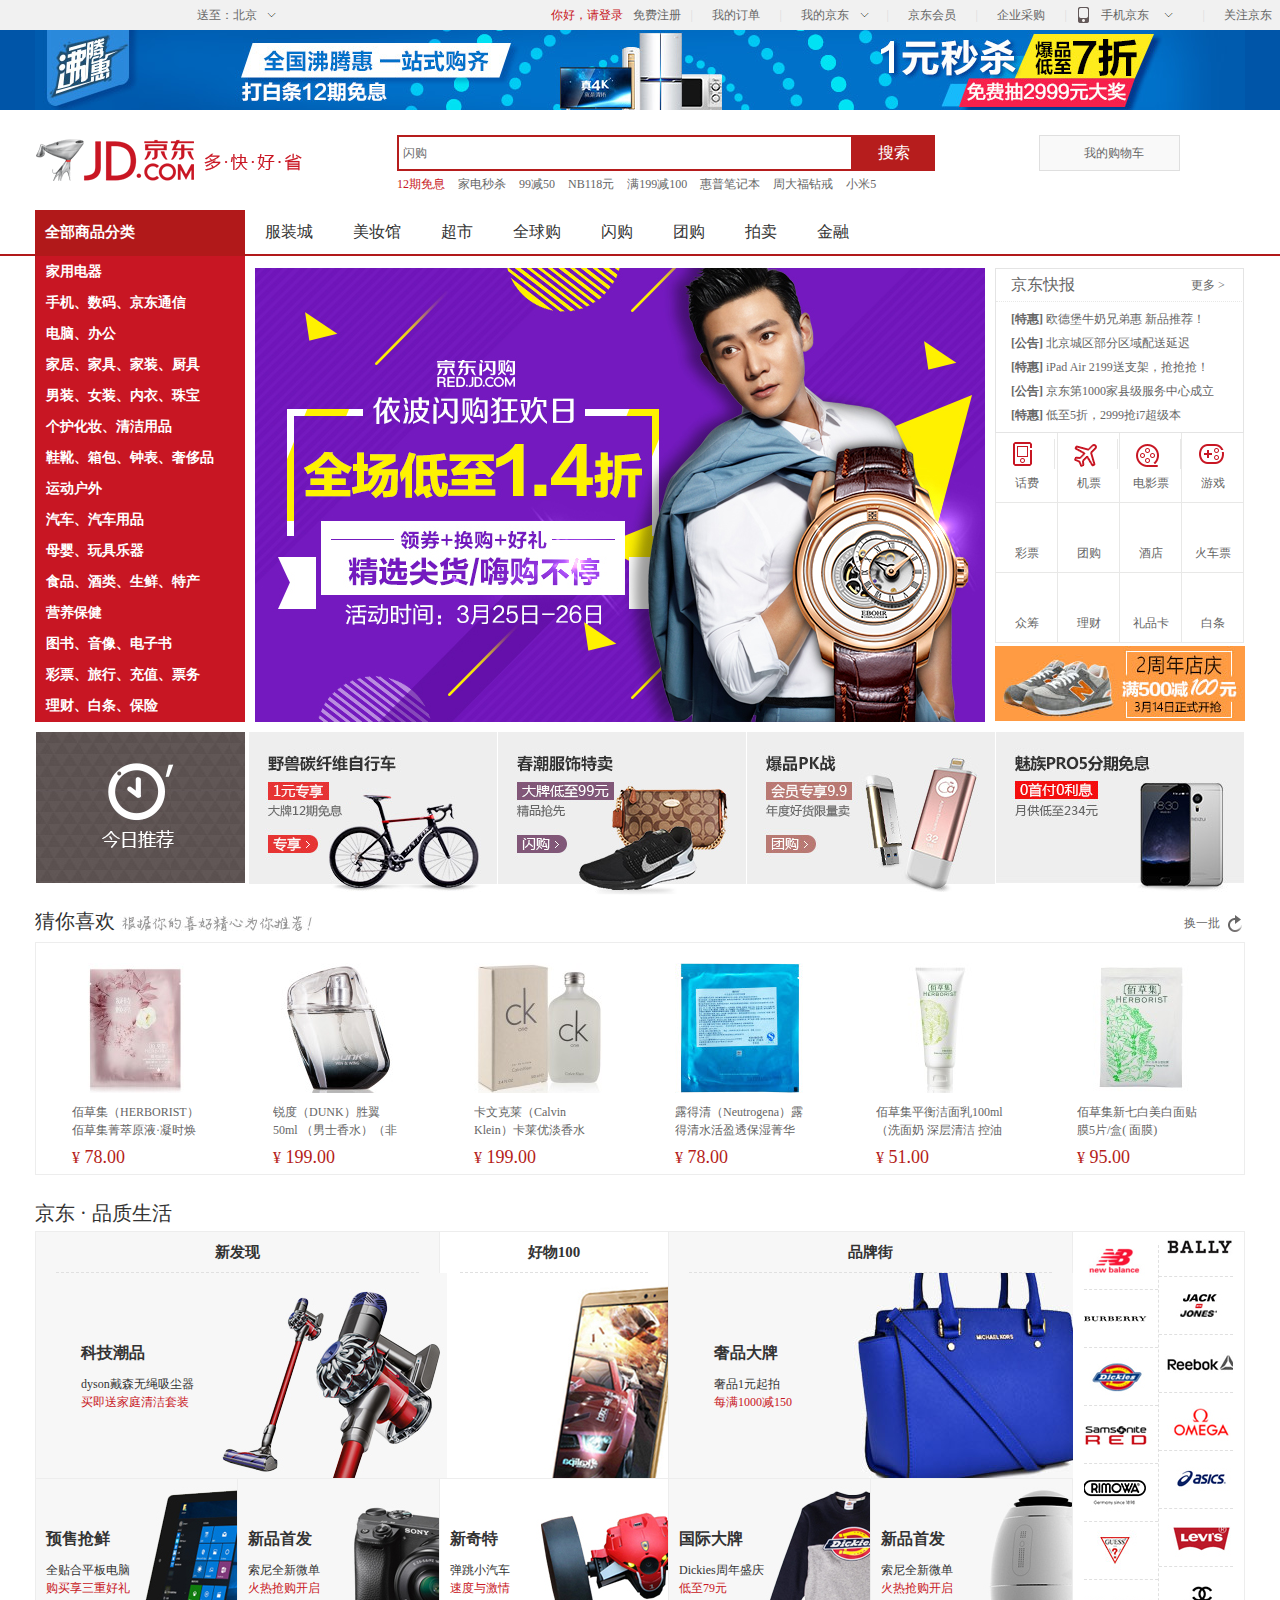
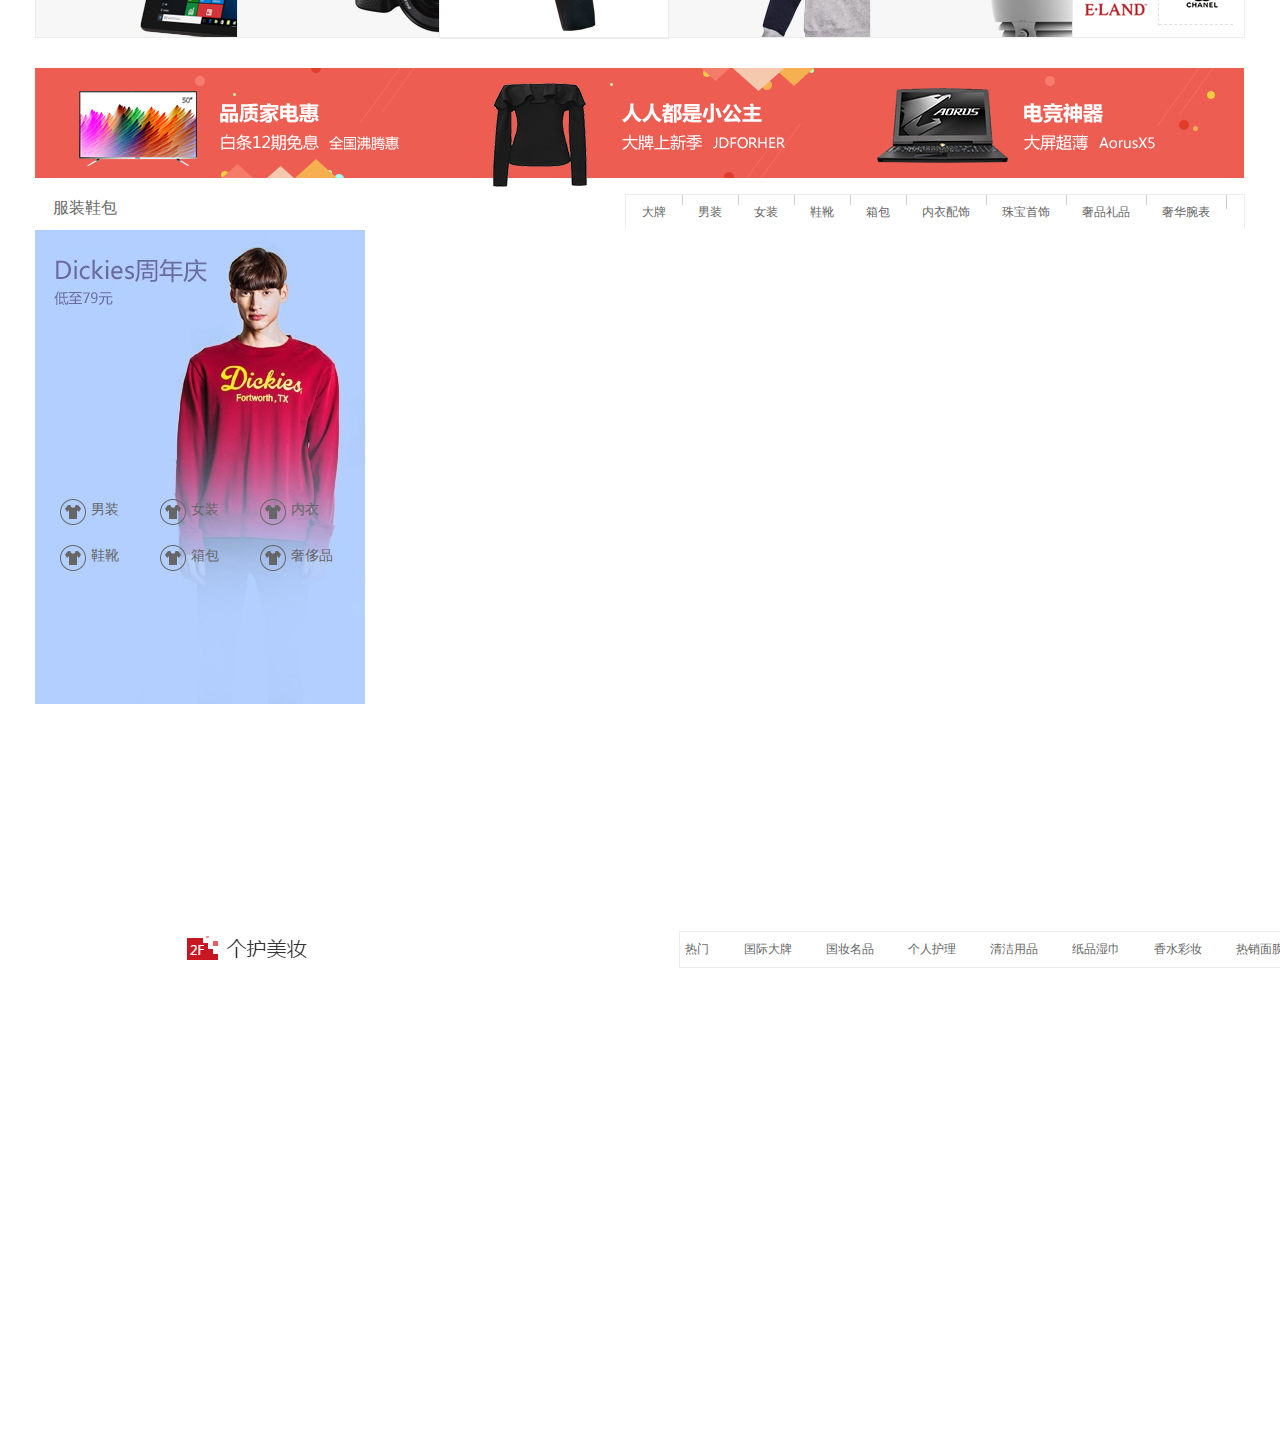
<file: index.html>
<!DOCTYPE html>
<html lang="en">
<head>
	<meta charset="UTF-8">
	<title>京东商城</title>
	 <meta http-equiv="Content-Type" content="text/html; charset=UTF-8"/>
	 <link rel ="stylesheet" href="./css/index.css">
</head>
<body>
<!-- 页头 开始 -->
   <div class="yetou">
	<div class="yetou_1">
		<div class="songzhi">
		<span>送至：北京</span>	<img src="./image/jiantou.png"/>
        </div>
        <div class="denglu">
        	<div class="zhuce">
        		<h1><a href="javascript:login()">你好，请登录</a></h1><h2><a href="javascript:regist()">免费注册</a></h2>
        	</div>
        	<div class="shu">|</div>
        	<div class="dingdan"><a href="http://order.jd.com/center/list.action">我的订单</a></div>
            <div class="shu1">|</div>
            <div class="wodejin"><a href="http://order.jd.com/center/list.action">我的京东</a><img src="./image/jiantou.png"/></div>
            <div class="shu1">|</div>
            <div class="dingdan"><a href="http://order.jd.com/center/list.action">京东会员</a></div>
            <div class="shu1">|</div>
            <div class="dingdan"><a href="http://order.jd.com/center/list.action">企业采购</a></div>
            <div class="shu1">|</div>
             <div class="shoujin"><a href="http://order.jd.com/center/list.action">手机京东</a><img src="./image/jiantou.png"/></div>
            <div class="shu1">|</div>
            <div class="wodejin"><a href="http://order.jd.com/center/list.action">关注京东</a><img src="./image/jiantou.png"/></div>
            <div class="shu1">|</div>
            <div class="wangzhan"><a href="http://order.jd.com/center/list.action">网站导航</a><img src="./image/jiantou.png"/></div>
                    </div>
   </div>
 </div>
	<!-- 页头 结束 -->



	<div id="db"></div>
	<div id="dbb">
		<div class="dbb_img">
			<a href="javascript:;">
				<img src="./image/56e2947aNfaa8f8b7.jpg">
			</a>
		</div>
	</div>
	<div id="bbb">
		<div class="wz">
			<div class="wzlf">
					<a href="//www.jd.com/">
						<img src="./image/logo-201305.png">
					</a>
			</div>
			<div class="wzzb">
				<form method="post"action="index.html">
					<input id="text" type="text" value="闪购"name="user"maxlength="35">
					<input id="button" type="button" value="搜索"name="user"maxlength="35">
				</form>
			</div>
			<div class="wzri">
				<div class="cw-icon">
					<a href="javascript:;">我的购物车</a>
				</div>
			</div>
			<div class="wzzbx">
				<a class="wzzbxwbys" id="wbyshong"href="javascript:;">12期免息</a>
				<a class="wzzbxwbys"href="javascript:;">家电秒杀</a>
				<a class="wzzbxwbys"href="javascript:;">99减50</a>
				<a class="wzzbxwbys"href="javascript:;">NB118元</a>
				<a class="wzzbxwbys"href="javascript:;">满199减100</a>
				<a class="wzzbxwbys"href="javascript:;">惠普笔记本</a>
				<a class="wzzbxwbys"href="javascript:;">周大福钻戒</a>
				<a class="wzzbxwbys"href="javascript:;">小米5</a>
			</div>
		</div>
	</div>
	<div id="dbbb">
		<div class="dbbbz">
			<div class="dbbbzlf">
				<a href="http://www.jd.com/allSort.aspx">全部商品分类</a>
			</div>
			<div class="dbbbzzj">
				<ul id="navitems-group1">
				<li><a href="http://channel.jd.com/fashion.html">服装城</a></li>
				<li><a href="http://channel.jd.com/fashion.html">美妆馆</a></li>
				<li><a href="http://channel.jd.com/fashion.html">超市</a></li>
				<li><a href="http://channel.jd.com/fashion.html">全球购</a></li>
				</ul>
				<ul id="navitems-group2">
				<li><a href="http://channel.jd.com/fashion.html">闪购</a></li>
				<li><a href="http://channel.jd.com/fashion.html">团购</a></li>
				<li><a href="http://channel.jd.com/fashion.html">拍卖</a></li>
				<li><a href="http://channel.jd.com/fashion.html">金融</a></li>
				</ul>
			</div>
		</div>
	</div>
	<div id="banner">
	        <div id="bannerz">
		<div class="bannerlf">
			<div class="item fore1">
				<h3>
					<a href="javascript:;">家用电器</a>
				</h3>	
			</div>
			<div class="item fore2"><h3><a href="javascript:;">手机、数码、京东通信</a></h3></div>
			<div class="item fore3"><h3><a href="javascript:;">电脑、办公</a></h3></div>
			<div class="item fore4"><h3><a href="javascript:;">家居、家具、家装、厨具</a></h3></div>
			<div class="item fore5"><h3><a href="javascript:;">男装、女装、内衣、珠宝</a></h3></div>
			<div class="item fore6"><h3><a href="javascript:;">个护化妆、清洁用品</a></h3></div>
			<div class="item fore7"><h3><a href="javascript:;">鞋靴、箱包、钟表、奢侈品</a></h3></div>
			<div class="item fore8"><h3><a href="javascript:;">运动户外</a></h3></div>
			<div class="item fore9"><h3><a href="javascript:;">汽车、汽车用品</a></h3></div>
			<div class="item fore10"><h3><a href="javascript:;">母婴、玩具乐器</a></h3></div>
			<div class="item fore11"><h3><a href="javascript:;">食品、酒类、生鲜、特产</a></h3></div>
			<div class="item fore12"><h3><a href="javascript:;">营养保健</a></h3></div>
			<div class="item fore13"><h3><a href="javascript:;">图书、音像、电子书</a></h3></div>
			<div class="item fore14"><h3><a href="javascript:;">彩票、旅行、充值、票务</a></h3></div>
			<div class="item fore15"><h3><a href="javascript:;">理财、白条、保险</a></h3></div>
		</div>
		<div class="bannerzj">
			<a href="javascript:;">
				<img data-lazy-img="done" width="730" height="454" alt="" src="./image/b1.jpg">
			</a>
		</div>
		<div class="bannerri">
			<div id="bannerri-top">
				<div class="mt">
					<h2>京东快报</h2>
					<div id="extra">
						<a target="_blank" href="http://www.jd.com/moreSubject.aspx" clstag="h|keycount|2015|09a">更多 >
						</a>
					</div>
				</div>
				<div class="mc">
					<ul>
						<li>
							<a href="javascript:;">
								<span>[特惠]</span>
								欧德堡牛奶兄弟惠 新品推荐！
							</a>
						</li>
						<li>
							<a href="javascript:;">
								<span>[公告]</span>
								北京城区部分区域配送延迟
							</a>
						</li>
						<li>
							<a href="javascript:;">
								<span>[特惠]</span>
								iPad Air 2199送支架，抢抢抢！
							</a>
						</li>
						<li>
							<a href="javascript:;">
								<span>[公告]</span>
								京东第1000家县级服务中心成立
							</a>
						</li>
						<li>
							<a href="javascript:;">
								<span>[特惠]</span>
								低至5折，2999抢i7超级本
							</a>
						</li>
					</ul>
				</div>
			</div>
			<div class="bannerri-cen">
				<a class="key" id="key1" href="javascript">
					<div class="cl_left" id="cl_left1"></div>
					<span>话费</span>
				</a>
				<a class="key"  href="javascript">
					<div class="cl_left" id="cl_left2"></div>
					<span>机票</span>
				</a>
				<a class="key"  href="javascript">
					<div class="cl_left" id="cl_left1"></div>
					<span>电影票</span>
				</a>
				<a class="key"  href="javascript">
					<div class="cl_left" id="cl_left1"></div>
					<span>游戏</span>
				</a>
				<a class="key"  id="key1" href="javascript">
					<div class="cl_left" id="cl_left1"></div>
					<span>彩票</span>
				</a>
				<a class="key"  href="javascript">
					<div class="cl_left" id="cl_left1"></div>
					<span>团购</span>
				</a>
				<a class="key"  href="javascript">
					<div class="cl_left" id="cl_left1"></div>
					<span>酒店</span>
				</a>
				<a class="key"  href="javascript">
					<div class="cl_left" id="cl_left1"></div>
					<span>火车票</span>
				</a>
				<a class="key" id="key1" href="javascript">
					<div class="cl_left" id="cl_left1"></div>
					<span>众筹</span>
				</a>
				<a class="key"  href="javascript">
					<div class="cl_left" id="cl_left1"></div>
					<span>理财</span>
				</a>
				<a class="key"  href="javascript">
					<div class="cl_left" id="cl_left1"></div>
					<span>礼品卡</span>
				</a>
				<a class="key"  href="javascript">
					<div class="cl_left" id="cl_left1"></div>
					<span>白条</span>
				</a>

			</div>
			<div class="bannerri-but">
				<a href="javascript:;">
					<img src="./image/56e239d3N2fb8b2ff.jpg">
				</a>
			</div>
		</div>
	       </div>
	</div>
	<div class="jrtj">
			<div id="jrtjs">
				<div class="jrtjslf">
					<div class="jrtjslf1">
						
					</div>
				</div>
				<div class="jrtjsri">
					<ul>
						<li id="jrtjsri1"><a href="javascript:;"><img src="./image/56e25e40N1de0d290.jpg"</a></li>
						<li id="jrtjsri1"><a href="javascript:;"><img src="./image/56cfbd22N594d5347.jpg"</a></li>
						<li id="jrtjsri1"><a href="javascript:;"><img src="./image/56e27787N00d0b745.jpg"</a></li>
						<li id="jrtjsri1"><a href="javascript:;"><img src="./image/56e69ff6N51c52c35.jpg"</a></li>
					</ul>
				</div>
			</div>	
	</div>
	<div class="cnxh">
		<div id="cnxhzj">
			<div class="cnxhmt">
			<h2>猜你喜欢</h2>
			<a href="javascript:;" class="extraa" clstag="h|keycount|2015|12a">换一批</a>
		           </div>
		           <div class="cnxhmc">
		           	<div class="spacer">
		           		<i></i>
		           	</div>
		           <ul>
		           	<li class="fore1">
		           		<div class="p-img">
		           			<a href="javascript:;">
		           				<img src="./image/556edc31N01e6dbe9.jpg" alt="">
		           			</a>
		           		</div>
		           		<div class="p-info">
		           			<div class="p-name">
		           				<a href="javascript:;">佰草集（HERBORIST）佰草集菁萃原液·凝时焕亮白芍面膜（试用装）</a>
		           			</div>
		           			<div class="p-price">
		           				<i>¥</i>
		           				78.00
		           			</div>
		           		</div>
		           	</li>
		           	<li class="fore2">
		           		<div class="p-img">
		           			<a href="javascript:;">
		           				<img src="./image/56df7c12N3abef859.jpg" alt="">
		           			</a>
		           		</div>
		           		<div class="p-info">
		           			<div class="p-name">
		           				<a href="javascript:;">锐度（DUNK）胜翼 50ml （男士香水）（非常规商品）</a>
		           			</div>
		           			<div class="p-price">
		           				<i>¥</i>
		           				199.00
		           			</div>
		           		</div>
		           	</li>
		           	<li class="fore3">
		           		<div class="p-img">
		           			<a href="javascript:;">
		           				<img src="./image/54f52ed0N7fd50769.jpg" alt="">
		           			</a>
		           		</div>
		           		<div class="p-info">
		           			<div class="p-name">
		           				<a href="javascript:;">卡文克莱（Calvin Klein）卡莱优淡香水 100ml（又名：CK Calvin Klein 卡尔文克雷恩卡莱优淡香水 100ml）</a>
		           			</div>
		           			<div class="p-price">
		           				<i>¥</i>
		           				199.00
		           			</div>
		           		</div>
		           	</li>
		           	<li class="fore4">
		           		<div class="p-img">
		           			<a href="javascript:;">
		           				<img src="./image/56af055eNdc1cc241.jpg" alt="">
		           			</a>
		           		</div>
		           		<div class="p-info">
		           			<div class="p-name">
		           				<a href="javascript:;">露得清（Neutrogena）露得清水活盈透保湿菁华面膜1片</a>
		           			</div>
		           			<div class="p-price">
		           				<i>¥</i>
		           				78.00
		           			</div>
		           		</div>
		           	</li>
		           	<li class="fore5">
		           		<div class="p-img">
		           			<a href="javascript:;;">
		           				<img src="./image/5567d674Ne35ecf9e.jpg" alt="">
		           			</a>
		           		</div>
		           		<div class="p-info">
		           			<div class="p-name">
		           				<a href="javascript:;">佰草集平衡洁面乳100ml（洗面奶 深层清洁 控油 补水）</a>
		           			</div>
		           			<div class="p-price">
		           				<i>¥</i>
		           				51.00
		           			</div>
		           		</div>
		           	</li>
		           	<li class="fore6">
		           		<div class="p-img">
		           			<a href="javascript:;">
		           				<img src="./image/550fdc6dNeb9237c7.jpg" alt="">
		           			</a>
		           		</div>
		           		<div class="p-info">
		           			<div class="p-name">
		           				<a href="javascript:;">佰草集新七白美白面贴膜5片/盒( 面膜)</a>
		           			</div>
		           			<div class="p-price">
		           				<i>¥</i>
		           				95.00
		           			</div>
		           		</div>
		           	</li>
		           </ul>
                                 </div>
		</div>
	</div>
	<div class="jdpzsh">
		<div class="jdpzshzj">
			<h2>京东 · 品质生活</h2>
			<div class="hs-content">
				<div class="has-col1">
					<a class="has-item" href="javascript:;">
						<p class="area-tit">新发现</p>
						<div class="sub-tit">
							<p class="tit">科技潮品</p>
							<p class="desc">dyson戴森无绳吸尘器</p>
							<p class="promotion">买即送家庭清洁套装</p>
						</div>
						<img src="./image/56e673d7N347495b1.jpg">
					</a>
					<a class="has-item-small" href="javascript:;">
					       <div class="sub-tit1">		                   
					           <p class="tit">预售抢鲜</p>
					           <p class="desc">全贴合平板电脑</p>
					           <p class="promotion">购买享三重好礼</p>
					       </div>
					       <img src="./image/56e680dfN1039394c.jpg">
					</a>
					<a class="has-item-small"href="javascript:;">
				                  <div class="sub-tit1">
						<p class="tit">新品首发</p>
						<p class="desc">索尼全新微单</p>
						<p class="promotion">火热抢购开启</p>
					      </div>
			                             <img src="./image/56e765dbN23847ad3.jpg">
					</a>
				</div>
				<div class="has-col2">
					<a class="has-item1" href="javascript:;">
						<p class="area-tit">好物100</p>
						<!-- <div class="sub-tit2">
							<p class="tit">品质好货</p>
							<p class="desc">华为Mate8抢购中</p>
							<p class="promotion">好评率98.7%</p>
						</div> -->
						<img src="./image/56e67d69Ne4667548.jpg">
					</a>
					<a class="has-item2"href="javascript:;">
						<div class="sub-tit1">
						<p class="tit">新奇特</p>
						<p class="desc">弹跳小汽车</p>
						<p class="promotion">速度与激情</p>
					           </div>
					           <img src="./image/56e68f87N4c02e674.jpg">
					</a>
				</div>
				<div class="has-col3">
					<a class="has-item" href="javascript:;">
						<p class="area-tit">品牌街</p>
						<div class="sub-tit">
							<p class="tit">奢品大牌</p>
							<p class="desc">奢品1元起拍</p>
							<p class="promotion">每满1000减150</p>
						</div>
						<img src="./image/56e777bcN5293fe51.jpg">
					</a>
					<a class="has-item-small" href="javascript:;">
					       <div class="sub-tit1">		                   
					           <p class="tit">国际大牌</p>
					           <p class="desc">Dickies周年盛庆</p>
					           <p class="promotion">低至79元</p>
					       </div>
					       <img src="./image/56e23e79Nd23aa5cd.jpg">
					</a>
					<a class="has-item-small"href="javascript:;">
				                  <div class="sub-tit1">
						<p class="tit">新品首发</p>
						<p class="desc">索尼全新微单</p>
						<p class="promotion">火热抢购开启</p>
					      </div>
			                             <img src="./image/56e0e223N1f2e285f.jpg">
					</a>
				</div>
				<div class="hs-brands">
					<div class="brands-left">
						<ul>
							<li>
								<a href="javascript:;">
									<img src="./image/56e23baaN04d31d3e.jpg">
								</a>
							</li>
							<li>
								<a href="javascript:;">
									<img src="./image/56de6b3fNe5323b78.jpg">
								</a>
							</li>
							<li>
								<a href="javascript:;">
									<img src="./image/56e23b00Nb0ea4e36.jpg">
								</a>
							</li>
							<li>
								<a href="javascript:;">
									<img src="./image/56e23b8fNfbdaa1c7.jpg">
								</a>
							</li>
							<li>
								<a href="javascript:;">
									<img src="./image/56e76f6dN9fe4d402.jpg">
								</a>
							</li>
							<li>
								<a href="javascript:;">
									<img src="./image/56e23b19N86be2541.jpg">
								</a>
							</li>
							<li>
								<a href="javascript:;">
									<img src="./image/56e23b51N2228505b.jpg">
								</a>
							</li>

							
						</ul>
					</div>
					<div class="brands-right">
						<ul>
							<li>
								<a href="javascript:;">
									<img src="./image/56cad981N823d9db6.jpg">
								</a>
							</li>
							<li>
								<a href="javascript:;">
									<img src="./image/56e26bf8N22d88d06.jpg">
								</a>
							</li>
							<li>
								<a href="javascript:;">
									<img src="./image/56c6e95dN1b78b7e9.jpg">
								</a>
							</li>
							<li>
								<a href="javascript:;">
									<img src="./image/56e23b5eNc9ab8875.jpg">
								</a>
							</li>
							<li>
								<a href="javascript:;">
									<img src="./image/56e23ae6N0795ab67.jpg">
								</a>
							</li>
							<li>
								<a href="javascript:;">
									<img src="./image/56e23b73N0185c4ac.jpg">
								</a>
							</li>
							<li>
								<a href="javascript:;">
									<img src="./image/56de7167N1c744ff6.jpg">
								</a>
							</li>							
						</ul>
						
					</div>
					
				</div>
			</div>
		</div>
	</div>
	<div class="floor-banner-1">
		<a href="javascript:;">
			<img src="./image/56e25a6bN020908e8.jpg">
			<img src="./image/56e25aa1Nf540b419.jpg">
			<img src="./image/56e25b0cNf29ba3b1.jpg">
		</a>
	</div>	
	<div class="f1">
		<div id="f1zj">
			<div class="f1mt">
				<h2>
					<i>1F</i>
					服装鞋包
				</h2>
				<ul>
					<li><a href="javascript:;">大牌</a><span></span></li>
					<li><a href="javascript:;">男装</a><span></span></li>
					<li><a href="javascript:;">女装</a><span></span></li>
					<li><a href="javascript:;">鞋靴</a><span></span></li>
					<li><a href="javascript:;">箱包</a><span></span></li>
					<li><a href="javascript:;">内衣配饰</a><span></span></li>
					<li><a href="javascript:;">珠宝首饰</a><span></span></li>
					<li><a href="javascript:;">奢品礼品</a><span></span></li>
					<li><a href="javascript:;">奢华腕表</a><span></span></li>
				</ul>
			</div>
			<div class="f1mc">
				<div class="side">
					<div class="side-inner">
						<div class="banner">
							<a href="#">
								<img src="./image/56e8b415N23afd262.jpg" alt="">
							</a>
						</div>
						<ul>
							<li><a target="_blank" href="http://channel.jd.com/1315-1342.html">
							<i class="icon"></i>
							<span>男装</span>
						            </a></li>
							<li><a target="_blank" href="http://channel.jd.com/1315-1343.html">
							<i class="icon"></i>
							<span>女装</span>
						           </a></li>
							<li><a target="_blank" href="http://channel.jd.com/underwear.html">
							<i class="icon"></i>
							<span>内衣</span>
						            </a></li>
							<li><a target="_blank" href="http://channel.jd.com/shoes.html">
							<i class="icon"></i>
							<span>鞋靴</span>
						           </a></li>
							<li><a target="_blank" href="http://channel.jd.com/bag.html">
							<i class="icon"></i>
							<span>箱包</span>
						            </a></li>
							<li><a target="_blank" href="http://channel.jd.com/luxury.html">
							<i class="icon"></i>
							<span>奢侈品</span>
						</a></li>
						</ul>
						<ul class="words">
							<li class="fore1"></li>
							<li class="fore2"></li>
						</ul>
						<div class="side-extra">
							<a href="#">
							    <img width="328" height="157" src="./image/56e82c59N15cda0b7.jpg">
						            </a>
					            </div>
					</div>
				</div>
			</div>
		</div>
	</div>

	<!-- 2L 开始 -->
     <div class="erda">
     	<div class="gehu">
     		<img src="image/2gehu.png"/>
     	</div>
     	<div class="gehu1"><ul class="remen1">
     		<li class="remen_1"><a>热门</a></li>
     		<li><a>国际大牌</a></li>
     		<span>丨</span>
     		<li><a>国妆名品</a></li>
     		
     		<li><a>个人护理</a></li>
     		<li><a>清洁用品</a></li>
     		<li><a>纸品湿巾</a></li>
     		<li><a>香水彩妆</a></li>
     		<li><a>热销面膜</a></li>
     		<li><a>男士精品</a></li>
     	</ul></div>

     </div>


	<!-- 2L 结束 -->
	

</body>
</html>
</file>
<file: css/index.css>
@import url(public.css);
body{
	background:#fff;
}
*{
   font-size:12px;
   line-height: 150%;
   font-family: "微软雅黑","宋体","sans-serif";
   color:#666;
}

/*页头开始*/
.yetou{
	width:1583px ;
	height: 30px;
	background: #F1F1F1;
	float: left;

}
.yetou_1{
	width:1210px ;
	height: 30px;
	background: #F1F1F1;
	float: left;
	margin-left: 186.5px;
	line-height: 30px;
	color: #666;


}
.songzhi{
	width:97px ;
	height:30px ;
	background:#F1F1F1;
	float: left;
	padding-left: 10px;
	line-height: 30px; 
}

.songzhi img{
	margin-top: 10px;
	float: right;
	margin-right: 15px;
}
.denglu{
	width: 846px;
	height: 30px;
/*     background: blue;*/
	float: right;

}
.zhuce{
	width: 130px;
	height: 30px;
	/*background: red;*/
	float: left;

}
.zhuce h1{
	float: left;
	font-weight: normal;
		line-height: 30px; 

	
}
.zhuce h1 a{
	
	color: #C81623;
}
.zhuce h2{
	float: right;
	font-weight: normal;
		line-height: 30px; 

	/*margin-left: 10px;*/
}
.zhuce h2 a{
	color: #666;
}
.zhuce  h2 a:hover{
	color: #C81623;

}
.shu{
	width: 1px;
	height: 30px;
	margin-left: 10px;
	float: left;
	color: #ddd;
		line-height: 30px; 

	/*background: yellow;*/
}
.dingdan{
	width: 68px;
	height: 30px;
	/*background: yellow;*/
	float: left;
	padding-left: 20px;
		line-height: 30px; 

}
.dingdan a:hover{
	color: #C81623;

}
.shu1{
	width: 1px;
	height: 30px;
/*	margin-left: 10px;*/
	float: left;
	color: #ddd;
		line-height: 30px; 

}
.wodejin{
	width: 86px;
	height: 30px;
	/*background: yellow;*/
	float: left;
	padding-left: 20px;
		line-height: 30px; 

}
.wodejin a:hover{
	color: #C81623;

}
.wodejin img{
	margin-top: 10px;
	float: right;
	margin-right: 15px;
		line-height: 30px; 

}
.shoujin{
	width: 102px;
	height: 30px;
	float: left;
	background-image: url(../image/jd2015img.png);
	background-repeat: no-repeat;
	background-position: 10px 5px;
	padding-left: 35px;
		line-height: 30px; 

	/*background: red;*/
}
.shoujin a:hover{
	color: #C81623;
}
.shoujin img{
		margin-top: 10px;
	float: right;
	margin-right: 27px;
		line-height: 30px; 

	
}
.wangzhan {
	width:71px;
	height: 30px;
/*	background: yellow;*/
	float: left;
	padding-left: 15px;
		line-height: 30px; 

}
.wangzhan a:hover{
	color: #C81623;

}
.wangzhan img{
	margin-top: 10px;
	float: right;
	margin-right: 5px;
		line-height: 30px; 

}
/*页头结束*/
/*banner  start*/
#db{
	width: 100%;
	height: 30px;
	background: #F1F1F1;
	line-height: 30px;
}
#dbb{
	float: left;
	width:100%;
	height: 80px;
	margin-top:0px;
	margin-right: auto;
	margin-bottom: 0px;
	background: #0055A8;
}

.dbb_img{
	width: 1210px;
	height: 80px;
	margin: 0 auto;
}
#bbb{
	float: left;
	width:100%;
	height: 100px;
	margin-top:0px;
	margin-right: auto;
	margin-bottom: 0px;
}
.wz{
	width: 1210px;
	height: 100px;
	margin: 0 auto;
	line-height: 100px;
}
.wzlf{
	float: left;
	width: 362px;
	height: 60px;
	padding: 20px 0;

}   
.wzzb{
	float: left;
	width:538px;
	height: 40px;
	margin-top:25px;
}
#text{
	float: left;
	width: 444px;
	height: 24px;
	padding: 4px;
	border:2px solid #B61D1D;
	margin-bottom: 4px;
}
#button{
	width: 82px;
           height: 36px;
           border: none;
           background: #B61D1D;
           color: #fff;
           font-size: 16px;
           float: left;
           text-align: center; 
           font-family: 'microsoft yahei';
}
.wzri{
	float: right;
	width: 141px;
	height: 36px;
	margin-top: 25px;
	margin-right: 65px;
}
.cw-icon{
	width: 75px;
	height: 34px;
	line-height: 34px;
	padding: 0 28px 0 36px;
	border: 1px solid #DFDFDF;
	background: #F9F9F9;
	text-align: center;
}
.wzzbx{
	float: left;
	width:518px;
	height: 20px;
}
.wzzbx a{
	width: 38px;
	height: 20px;
	margin-right: 10px;
}
.wzzbxwbys{
	
}
#wbyshong{
	color:#C81623;
}
#dbbb{
	float: left;
	width:100%;
	height: 44px;
	line-height: 44px;
	border-bottom: 2px solid #B1191A;
	
}
.dbbbz{
	width: 1210px;
	height: 44px;
	line-height: 44px;
	margin: 0 auto;
}
.dbbbzlf{
	float: left;
	width: 210px;
	height: 44px;
	background: #B1191A;
}
.dbbbzlf a{
	width: 190px;
	height: 44px;
	padding: 0 10px;
	background: #B1191A;
	font-size: 15px;
	font-weight: bold;
	
	color: #fff;
	line-height: 44px;
       
}
.dbbbzzj{
	float: left;
	width: 624px;
	height: 44px;
}

#navitems-group1{
	float: left;
	width: 336px;
	height: 44px;
}
#navitems-group1 li{
	float: left;	
}
#navitems-group1 a{
	width: 48px;
	height: 44px;
	line-height: 44px;
	padding: 0 20px;
	font-size: 16px;
/*	font-weight: 400;*/
	/*font-family: 'microsoft yahei';*/
	color:#333;

}
#navitems-group2{
	float: left;
	width: 288px;
	height: 44px;
}
#navitems-group2 li{
	float: left;
}
#navitems-group2 a{
	width: 32px;
	height: 44px;
	line-height: 44px;
	padding: 0 20px;
	font-size: 16px;
	/*font-weight: 400;*/
	/*font-family: 'microsoft yahei';*/
	color:#333;
}
#navitems-group1 a:hover{
	color:#c81623
}
#navitems-group2 a:hover{
	color:#c81623
}
#banner{
	width: 100%;
	height: 466px;
	float: left;
}
#bannerz{
	width:1210px;
	height: 466px;
	margin: auto;
}
.bannerlf{
            width: 210px;
            height: 466px;
            float: left;
            background:#c81623;
}
.item{
	border-left:1px solid #b61d1d;
	height: 31px; 
}
.bannerlf h3 a{
	height:31px;
	padding: 0 10px;
	line-height: 31px;
	font-size: 14px;
	font-weight: bold;
}
#dd h3 a:hover{
	color:#C81623; 
	background:#f7f7f7;
}
.bannerlf .item a{
	color: #fff;
}
.dbbbzlf .item i{
	right: 14px;
	top:9px;
	width: 4px;
	height: 14px;
	line-height: 14px;
	font-size:9px;
	font-family: "consolas";
	font-weight: 400;
}
.bannerzj{
	width: 730px;
	height: 454px;
	float: left;
	margin: 12px 10px 0 10px;
}
.bannerzj a{
	display:block;
}
.bannerri{
	float: right;
	width: 250px;
	height: 454px;
	margin-top: 12px;
}
#bannerri-top{
	width: 247px;
	border: 1px solid #e4e4e4;
	height: 163px;
}
.mt{
	width: 218px;
	padding: 0 15px;
	border-bottom-width: 1px;
	border-bottom-color:#E8E8E7;
	border-bottom-style: dotted; 
	height: 32px;
	line-height: 32px;
}
#bannerri-top h2{
	float: left;
	width: 64px;
	height: 32px;
	line-height: 32px;
	font-size: 16px;
	font-weight: 400;
	color: #666;
	font-family: "microsoft yahei";
}
#extra{
	float: right;
	width: 38px;
	height: 32px;
	line-height: 32px;
}
#extra a{
	font-size: 12px;
	color: #666;
	font-family: "consolas";
}
#bannerri-top a:hover{
	color:#c81623;
}
#bannerri-top a:hover span{
            color:#c81623;
}
.mc{
	width: 233px;
	height: 120px;
	padding: 5px 0 0 15px;
}
.mc li{
	width: 233px;
	height: 24px;
	line-height: 24px;
	overflow: hidden;
}
#bannerri-top a{
	font-family: "宋体";
}
#bannerri-top span{
	font-weight: 600;
}
.bannerri-cen{
	width: 249px;
	height: 207px;
	border-top: 1px;
	background: url(../image/jipiao.png) no-repeat 15px 6px;
	/*background: url(../image/caipiao.png) no-repeat 15px 6px;*/
}
.key{
	width: 61px;
	height: 28px;
	padding-top: 41px;
	border-bottom-width: 1px;
            border-bottom-style: solid;
            border-bottom-color: #E8E8E7;
            border-right-width: 1px;
            border-right-style: solid;
            border-right-color: #E8E8E7;
	text-align: center;
	float: left;
	position: relative;
}
#key1{
            border-left: 1px;
            border-left-style: solid;
            border-left-color:#E8E8E7;
}
.cl_left{
	width: 25px;
	height: 25px;
	position: absolute;
	top:13px;
	right: 18px;
	
}
#cl_left2{
	background-position: 0px 0px;
}
.bannerri-but{
	float: left;
	width: 250px;
	height: 75px;
	margin-top: 3px;
}
.jrtj{
	float: left;
	width: 100%;
	height: 184px;
	line-height:184px;
}
#jrtjs{
	width: 1210px;
	height: 164px;
	line-height: 164px;	
	margin: 10px auto;
}
.jrtjslf{
	float: left;
	width: 210px;
	height: 151px;
	position: relative;
}
.jrtjslf1{
	float: left;
	width: 210px;
	height: 151px;
	background-image:url(../image/homebg.png);
	background-position: -212px -136px;
	background-repeat: no-repeat;
}
.jrtjsri{
	float: right;
	width: 1000px;
	height: 151px;
}
.jrtjsri li{
	float: right;
	width: 248px;
	height: 164px;
	overflow: hidden;
}
#jrtjsri1{
            margin-right: 1px;
}
.cnxh{
	float: left;
	width: 100%;
	height: 289px;
}
#cnxhzj{
	width: 1210px;
	height: 269px;
	margin: 20px auto;
	margin-top: 0;
}
.cnxhmt{
           height: 36px;
	width: 1210px;
	line-height:36px;
}
#cnxhzj .cnxhmt h2{
	width: 80px;
	height: 30px;
	padding-right: 228px;
           background: url(../image/homebg.png) 85px -91px no-repeat;
           float: left;
           display: inline;
           line-height: 30px;
           font-size: 20px;
           font-family: "microsoft yahei";
           font-weight: 400;
           color: #333;
}
#cnxhzj .cnxhmt .extraa{
	float:right;
	height: 18px;
	padding-right: 25px;
           margin-top: 8px;
           background: url(../image/homebg.png) -310px -5px no-repeat;
}
.cnxhmc{
           width: 1208px;
           height: 232px;
           border:1px solid #ededed;
           border-top: 0;
}
.spacer{
	width: 1208px;
	height: 1px;
	background: #ededed;
	position: relative;
}
#cnxhzj  i{
	width: 365px;
	height: 5px;
	overflow: hidden;
	background-image: url(../image/homebg.png);
           background-repeat: no-repeat;
	background-position: 0px 0px;
}
#cnxhzj  ul{
	width: 1208px;
	height: 210px;
	overflow: hidden;
	padding-top: 20px;
}
#cnxhzj li{
	float: left;
	width: 201px;
	height: 201px;
	overflow: hidden;
	padding-bottom: 15px;
}
.p-img{
	width: 201px;
	height: 130px;
	margin-bottom:10px; 
	text-align: center;
}
.p-info{
           width: 201px;
           height: 61px;
           line-height: 61px;
	border-left:none;
	padding: 0 36px; 
}
.p-name{
	width: 129px;
	height: 35px;
	height: 35px;
	margin-bottom: 6px;
	overflow: hidden;
}
.p-price{
	width: 129px;
	height: 18px;
	height: 18px;
	color: #b51d1a;
           font-size: 18px;
}
.p-price i{
	color: #b51d1a;
           font-size: 16px;
           font-style: normal;
}
.jdpzsh{
	float: left;
	width: 100%;
	height: 443px;
	margin-bottom:30px; 
}
.jdpzshzj{
	width: 1210px;
	height: 443px;
	margin: 0 auto;
	margin-bottom: 20px;
}
.jdpzshzj h2{
           font-family: "microsoft yahei";
           font-weight: 400;
           color: #333;
           width: 1210px;
           font-size: 20px;
           line-height: 36px;
}
.hs-content{
	width: 1208px;
	height: 405px;
	border: 1px solid #ededed;
}
.has-col1{
	float: left;
	width: 404px;
	height: 405px;
}
.has-col2{
	float: left;
	width: 229px;
	height: 405px;
}
.has-col3{
	float: left;
	width: 404px;
	height: 405px;
}
.has-item{
	float: left;
	width: 403px;
	height: 246px;
	border-bottom: 1px solid #ededed;
           border-right: 1px solid #ededed;
           position: relative;
           background: #f7f7f7;
}
.area-tit{
	font: 700 15px/40px 'Microsoft Yahei';
           color: #333;
           text-align: center;
           border-bottom: 1px dashed #e0e0e0;
           margin: 0 20px;
}
.sub-tit{
	position: absolute;
            left: 45px;
            top: 109px;
            color: #333;
           font-family: 'Microsoft Yahei';
           line-height: 1.2;
           z-index: 2;
}
.tit{
	 font-weight: 700;
            font-size: 16px;
            margin-bottom: 12px;
            color: #333;
}
.desc{
           color: #333;
           font-family: 'Microsoft Yahei';
           line-height: 1.2;
           margin-bottom: 4px;
}
.promotion{
	color: #c81623;
	font-family: 'Microsoft Yahei';
            line-height: 1.2;
}
.has-item-small{
	float: left;
	width: 201px;
	height: 159px;
	border-right: 1px solid #ededed;
	position: relative;
}
.sub-tit1{
	position: absolute;
            left: 10px;
            top: 48px;
            color: #333;
           font-family: 'Microsoft Yahei';
           line-height: 1.2;
           z-index: 2;
}
.has-item1{
	float: left;
	width: 228px;
	height: 246px;
	border-bottom: 1px solid #ededed;
           border-right: 1px solid #ededed;
}
.sub-tit2{
           position: relative;
	position: absolute;
            left: 10px;
            top: 109px;
            color: #333;
           font-family: 'Microsoft Yahei';
           line-height: 1.2;
           z-index: 2;
}
.has-item2{
	float: left;
	width: 228px;
	height: 159px;
	border-bottom: 1px solid #ededed;
           border-right: 1px solid #ededed;
           position: relative;
}
.hs-brands{
	float: left;
	width: 171px;
	height: 100%;
	overflow: hidden;
	background-color: #fff;
	position: relative;
}
.brands-left{
	float: left;
	width: 85px;
	height: 381px;
	border-right: 1px dashed #e0e0e0;
	margin-top: 13px;
}
.brands-left ul{
	margin-top: -13px;
	overflow: hidden;
}
.brands-left li{
            width: 74px;
            float: right;
	border-bottom: 1px dashed #e0e0e0;
}
.brands-left a{
	 top: 0;
            display: block;
            height: 57px;
            overflow: hidden
}
.brands-left img {
            float: right;
}
.brands-right{
	    display: block;
}
.brands-right ul{
	margin-top: -13px;
	overflow: hidden;
}
.brands-right li{
            width: 74px;
            float: left;
	border-bottom: 1px dashed #e0e0e0;
}
.brands-right a{
	 top: 0;
            display: block;
            height: 57px;
            overflow: hidden
}
.brands-right img {
            float: left;
}
.floor-banner-body{
	float: left;
	width: 100%;
	height: 140px;
           margin: 0 auto;
}
.floor-banner-1{
	width: 1210px;
	height: 110px;
	margin: 0 auto;
	margin-bottom: 30px;
	margin-top: 30px;


}
.floor-banner-1 img{
	float: left;
}
.f1{
	width: 100%;
	height: 737px;
	float: left;
}
#f1zj{
	width: 1210px;
	height: 670px;
	margin: 0 auto;

}
.f1mt{
           width: 1210px;
           height: 37px;
}
.f1mt h2{ 
	float: left;
	width: 120px;
	height: 30px;
	line-height: 30px;
	font-size: 16px;
	font-weight: 400;
	color: #666;
	font-family: "microsoft yahei";
}
.f1mt h2 i{
	font-size: 13px;
           color: #fff;
           text-align: center;
           font-style: normal;
}
.f1mt ul{
	float: right;
	width: 618px;
	height: 34px;
	 border: solid 1px #ededed;
            border-bottom: 0 none;
            height: 34px;
            line-height: 34px;
            margin-top: 1px;
}
.f1mt li{
	height: 34px;
	line-height: 34px;
	float: left;
	display: inline;
          position: relative;
}
.f1mt a{
	width: 23px;
	height: 34px;
	    border-left: solid 1px #fff;
    border-right: solid 1px #fff;
        background: #fff;
        padding:0 15px;
        font-size: 12px;
}
.f1mt span{
	width: 1px;
	height: 14px;
	    background: #ccc;
	    position: absolute;
	    top: 0px;
	    float: right;
}
.f1mc{
	width: 1210px;
	height: 633px;
	/*background: red;
*/}
.f1mc .side{
               float: left;
    width: 330px;
    overflow: hidden;
    font-family: "microsoft yahei";
    height: 633px;
}
.f1mc .side-inner{
	    width: 330px;
    background: #e5ebeb;
    overflow: hidden;
    height: 474px;
}
.f1mc ul{
	width: 305px;
	height: 92px;
	padding-left: 25px;
	float: left;
	margin-top: -221px;
	position: relative;
	
}
.f1mc li{
	width: 100px;
	height: 26px;
	padding-top: 10px;
	padding-bottom: 10px;
	float: left;

	
}
.f1mc a{
	float: left;
}
.f1mc i{
    
    float: left;
    height: 26px;
    overflow: hidden;
    line-height: 26px;
}
.f1mc .icon{
	width: 26px;
    margin-right: 5px;
	    background: url(../image/clothesicon.png) 0 0 no-repeat;
}
.f1mc span{
		color: #666;
	font-size: 14px;
}
.f1mc  a:hover{
	color:#c81623;
}
.side-extr{
	width: 328px;
    height: 158px;
    border: 1px solid #ededed;
    border-left: 1px solid #f7f5ee;
    border-top: 0;
    overflow: hidden;
    float: left;
}
/*2L 开始*/
.erda{
	width: 1210px;
	height: 511px;
	float: left;
	/*background: yellow;*/
	margin-left: 186.5px;

}
.gehu{
	width:1210px;
	height: 37px;
	float: left;
	/*background: red;
*/

}
.gehu img{
	float: left;
	margin-top:6px;
}
.gehu1{
	width:716px ;
	height: 35px;
	float: right;
	/*background: blue;*/
	margin-top: -36px;
	 border: 1px solid #ededed;

}
.renmen1{
	width: 716px;
	height: 34px;
    border: 1px solid #ededed;
   /* display: inline-block;*/
    float: right;
 
  
  
}
.remen1 li{
	width: 82px;
	height: 34px;
	color: #666;
    line-height: 150%;
	float: left;
	font-size: 12px;
	line-height: 34px;

}
.remen1 .remen_1{
	width: 59px;
	height: 34px;
	color: #666;
    line-height: 150%;
	float: left;
	font-size: 12px;
	line-height: 34px;
}
.remen1 li a{
	margin-left: 5px;
}
.remen1 li a:hover{
	color: #C81623;
}



/*2L 结束*/
</file>
